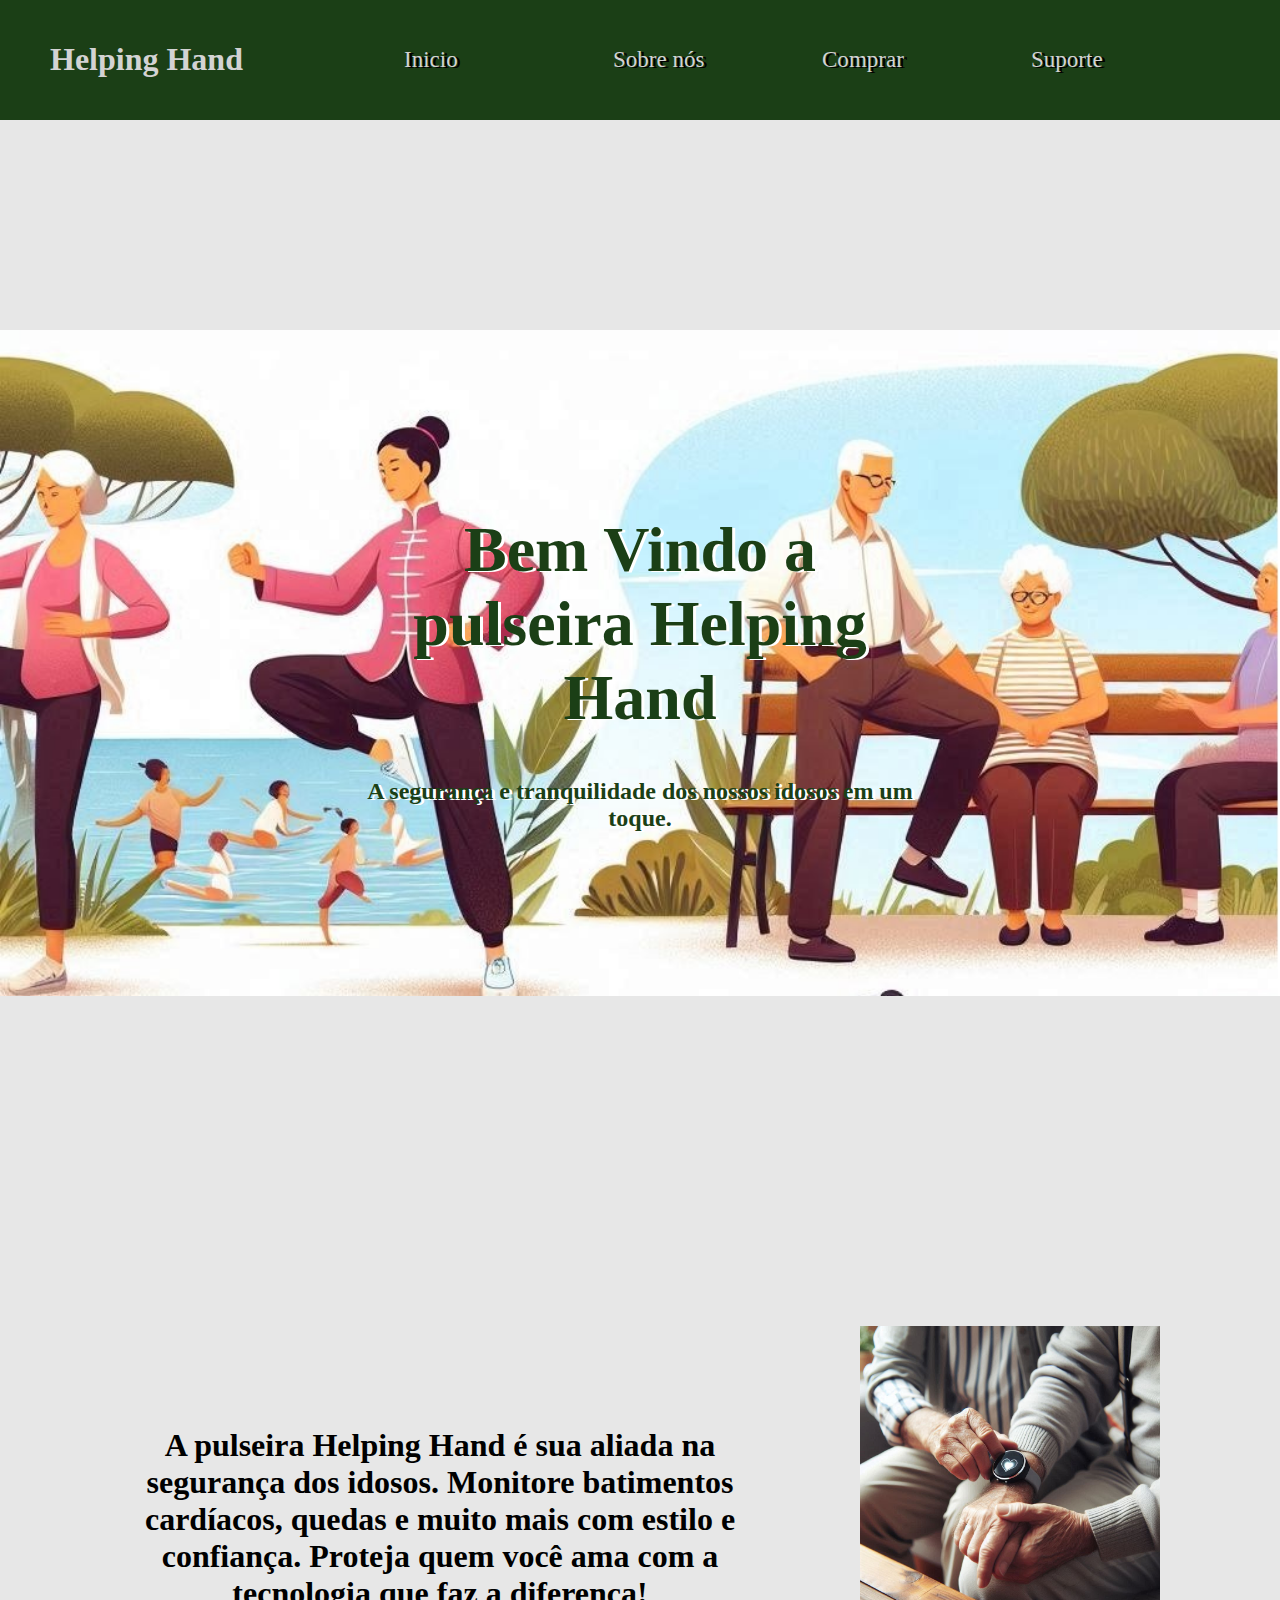
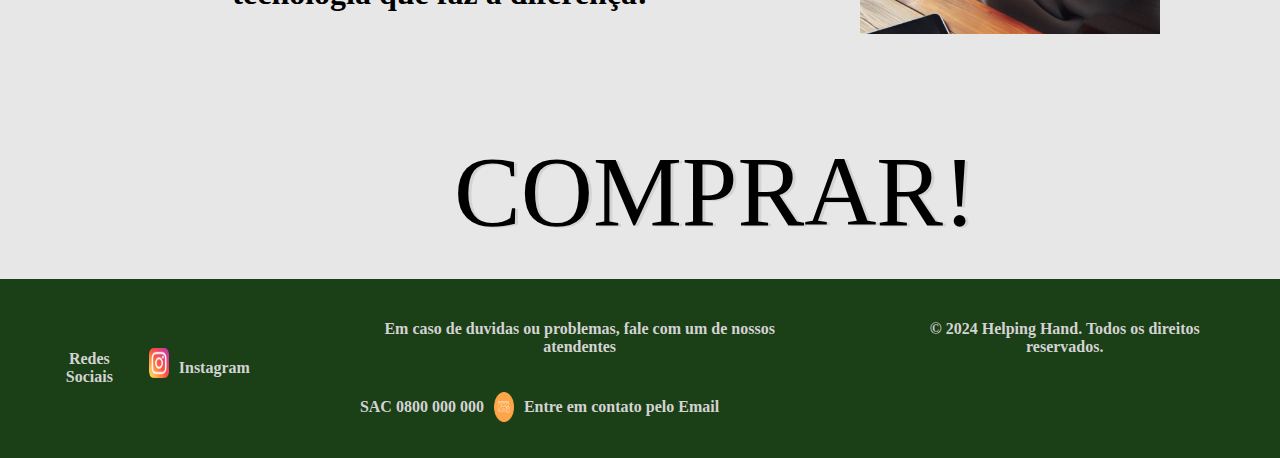
<file: index.html>
<!DOCTYPE html>
<html lang="en">
<head>
    <meta charset="UTF-8">
    <meta name="viewport" content="width=device-width, initial-scale=1.0">
    <title>Helping Hand</title>
    <link href="estilo1.css" rel="stylesheet"/>
</head>
<body>
    <header>
        <section class="section1">
    
           <h1 class="logo">Helping Hand</h3>
            <div class="menu">
                <a href="index.html">Inicio</a>
                <a href="sobreNós.html">Sobre nós</a>
                <a href="compras.html">Comprar</a>
                <a href="suporte.html">Suporte</a>
            </div>
        </section>
    </header>
    <nav class="titulo"> 
        <h1>Bem Vindo a pulseira Helping Hand</h1>
        <h3 class="subtitulo">A segurança e tranquilidade dos nossos idosos em um toque.</h3>
    </nav>
    <main>
        
        
        <div class="imagemMain">
            <h1 class="textohome">
                A pulseira Helping Hand é sua aliada na segurança dos idosos. Monitore batimentos cardíacos, quedas e muito mais com estilo e confiança. Proteja quem você ama com a tecnologia que faz a diferença!
            </h1>
            
            <img src="imagens/pulseira2.jpg" alt="imagem de uma mão de idoso com a pulseira Helping Hand no pulso" class="imagem1">
            
        </div>
        
        <a class="botao" href="compras.html">COMPRAR!</a>
    </main>
    <footer>
        <section class="section3">
            <h4 class="rs">Redes Sociais</h4>
            <div class="redes">
                <div class="insta">
                    <img src="imagens/instagram.png" class="iconers">
                    <h4>Instagram</h4>
                </div>
            </div>
        </section>
        <section class="section4">
            <h4>Em caso de duvidas ou problemas, fale com um de nossos  atendentes</h4>
            <div class="contato">
                <div> 
                    <h4>SAC 0800 000 000</h4>
                </div>
                <div class="email">
                    <img src="imagens/email1.png" class="imgemail">
                    <h4>Entre em contato pelo Email</h4>
                </div>
            </div>
        </section>
        <h4>© 2024 Helping Hand. Todos os direitos reservados.</h4>
        
    </footer>
</body>
</html>
</file>
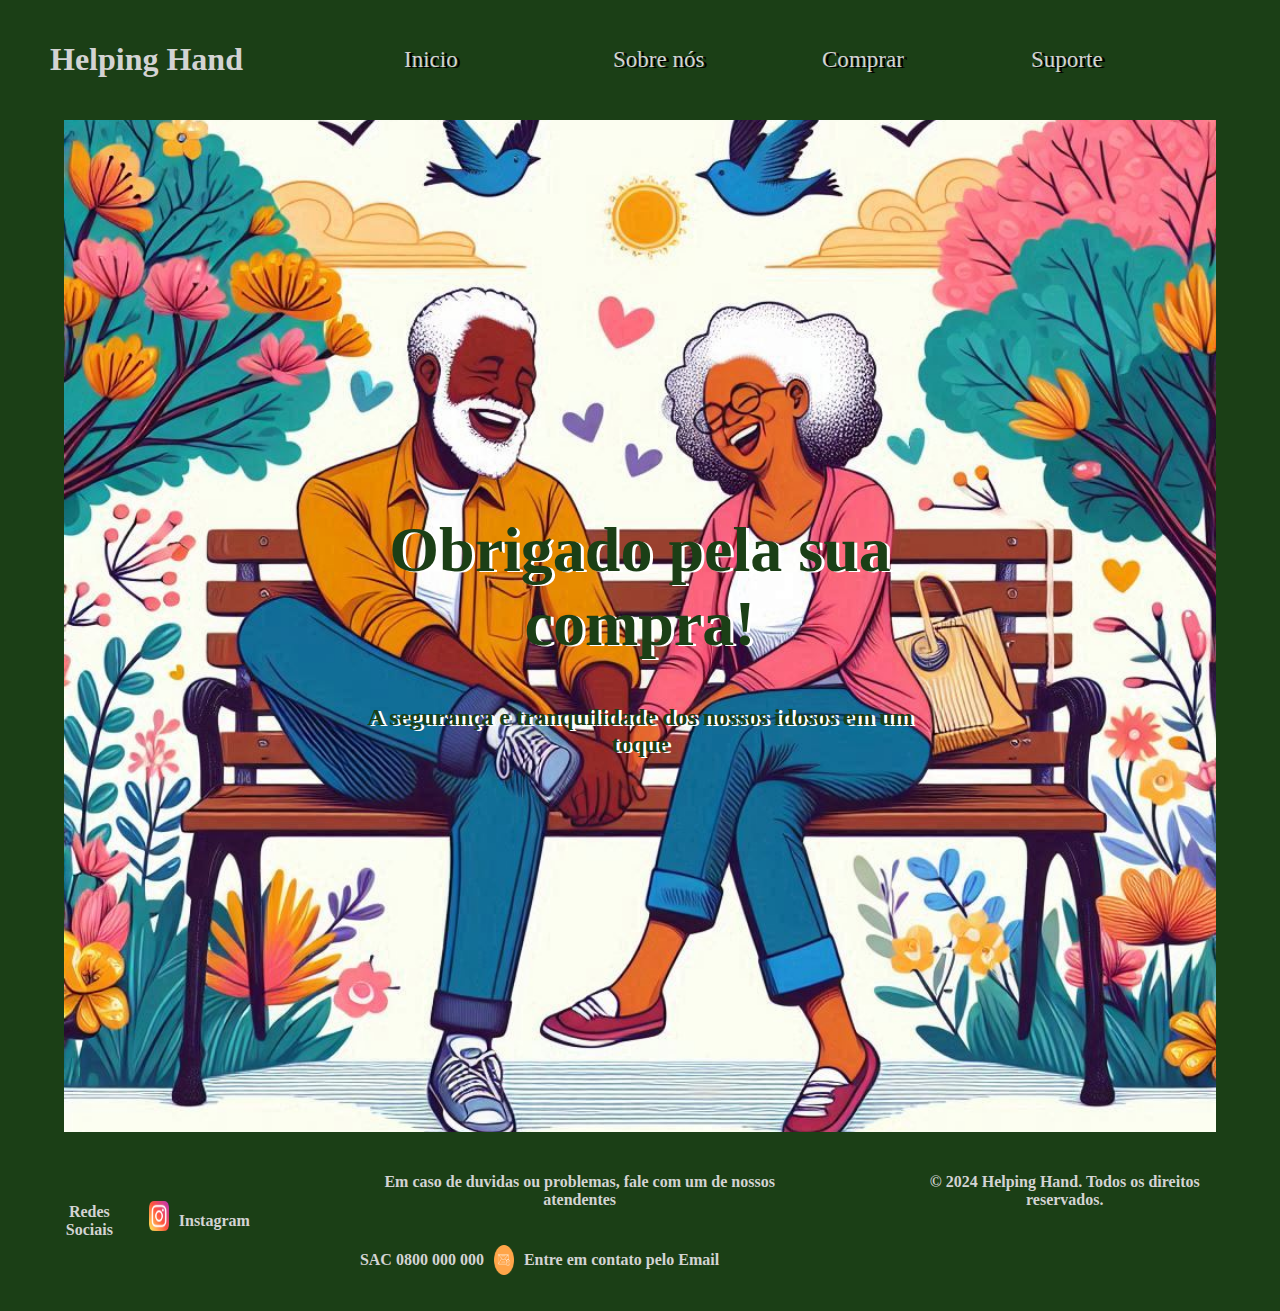
<file: agradecimento.html>
<!DOCTYPE html>
<html lang="en">
<head>
    <meta charset="UTF-8">
    <meta name="viewport" content="width=device-width, initial-scale=1.0">
    <title>Helping Hand</title>
    <link href="agraestilo.css" rel="stylesheet"/>
</head>
<body>
    <header>
        <section class="section1">
    
           <h1 class="logo">Helping Hand</h3>
            <div class="menu">
                <a href="index.html">Inicio</a>
                <a href="sobreNós.html">Sobre nós</a>
                <a href="compras.html">Comprar</a>
                <a href="suporte.html">Suporte</a>
            </div>
        </section>
    </header>
    <nav class="titulo"> 
        <h1>Obrigado pela sua compra!</h1>
        <h3 class="subtitulo">A segurança e tranquilidade dos nossos idosos em um toque</h3>
    </nav>
    <footer>
        <section class="section3">
            <h4 class="rs">Redes Sociais</h4>
            <div class="redes">
                <div class="insta">
                    <img src="imagens/instagram.png" class="iconers">
                    <h4>Instagram</h4>
                </div>
            </div>
        </section>
        <section class="section4">
            <h4>Em caso de duvidas ou problemas, fale com um de nossos  atendentes</h4>
            <div class="contato">
                <div> 
                    <h4>SAC 0800 000 000</h4>
                </div>
                <div class="email">
                    <img src="imagens/email1.png" class="imgemail">
                    <h4>Entre em contato pelo Email</h4>
                </div>
            </div>
        </section>
        <h4>© 2024 Helping Hand. Todos os direitos reservados.</h4>
        
    </footer>
</body>
</html>
</file>
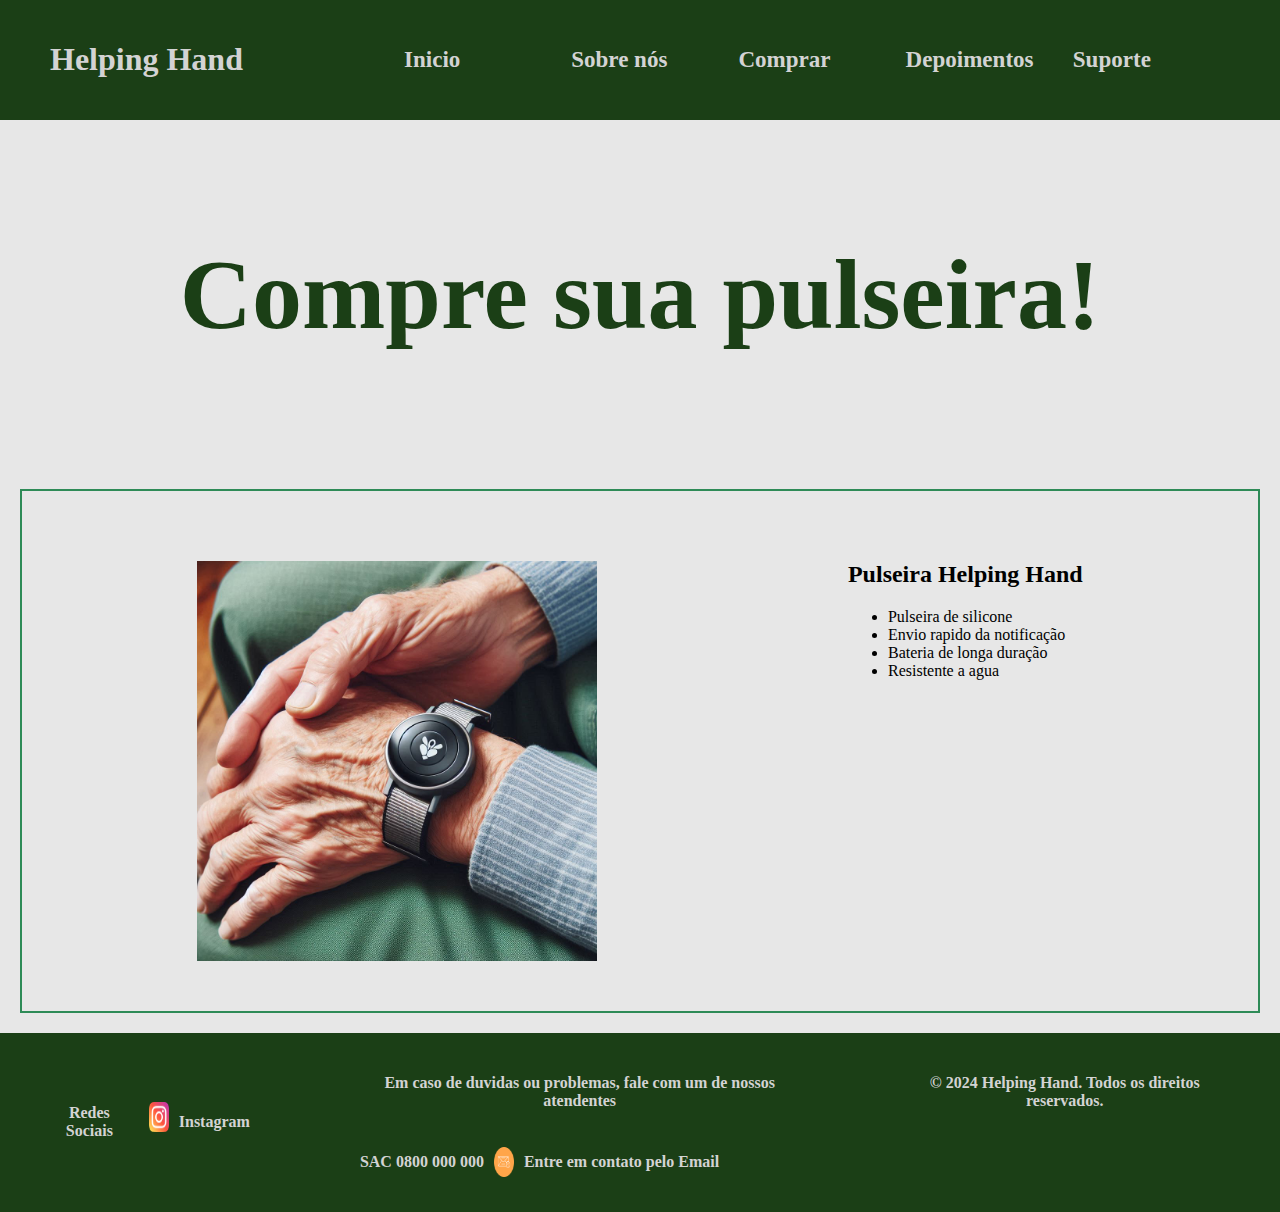
<file: compras.html>
<!DOCTYPE html>
<html lang="en">
<head>
    <meta charset="UTF-8">
    <meta name="viewport" content="width=device-width, initial-scale=1.0">
    <title>Helping Hand</title>
    <link href="estilo3.css" rel="stylesheet"/>
</head>
<body>
    <header>
        <section class="section1">
    
           <h1 class="logo">Helping Hand</h3>
            <div class="menu">
                <a href="indes.html">Inicio</a>
                <a href="sobreNós.html">Sobre nós</a>
                <a href="compras.html">Comprar</a>
                <a href="depoimentos.html">Depoimentos</a>
                <a href="suporte.html">Suporte</a>
            </div>
        </section>
    </header>
    <nav class="titulo"> 
        <h1>Compre sua pulseira!</h1>
    </nav>
    <main>
        <div class="compras">
            <img src="imagens/pulseira.jpg" class="imagem1">
            <div>
                <h2>Pulseira Helping Hand</h2>
                <ul>
                    <li>Pulseira de silicone</li>
                    <li>Envio rapido da notificação</li>
                    <li>Bateria de longa duração</li>
                    <li>Resistente a agua</li>
                </ul>
            </div>
        </div>

    </main>
    <footer>
        <section class="section3">
            <h4 class="rs">Redes Sociais</h4>
            <div class="redes">
                <div class="insta">
                    <img src="imagens/instagram.png" class="iconers">
                    <h4>Instagram</h4>
                </div>
            </div>
        </section>
        <section class="section4">
            <h4>Em caso de duvidas ou problemas, fale com um de nossos  atendentes</h4>
            <div class="contato">
                <div> 
                    <h4>SAC 0800 000 000</h4>
                </div>
                <div class="email">
                    <img src="imagens/email1.png" class="imgemail">
                    <h4>Entre em contato pelo Email</h4>
                </div>
            </div>
        </section>
        <h4>© 2024 Helping Hand. Todos os direitos reservados.</h4>
        
    </footer>
</body>
</html>
</file>
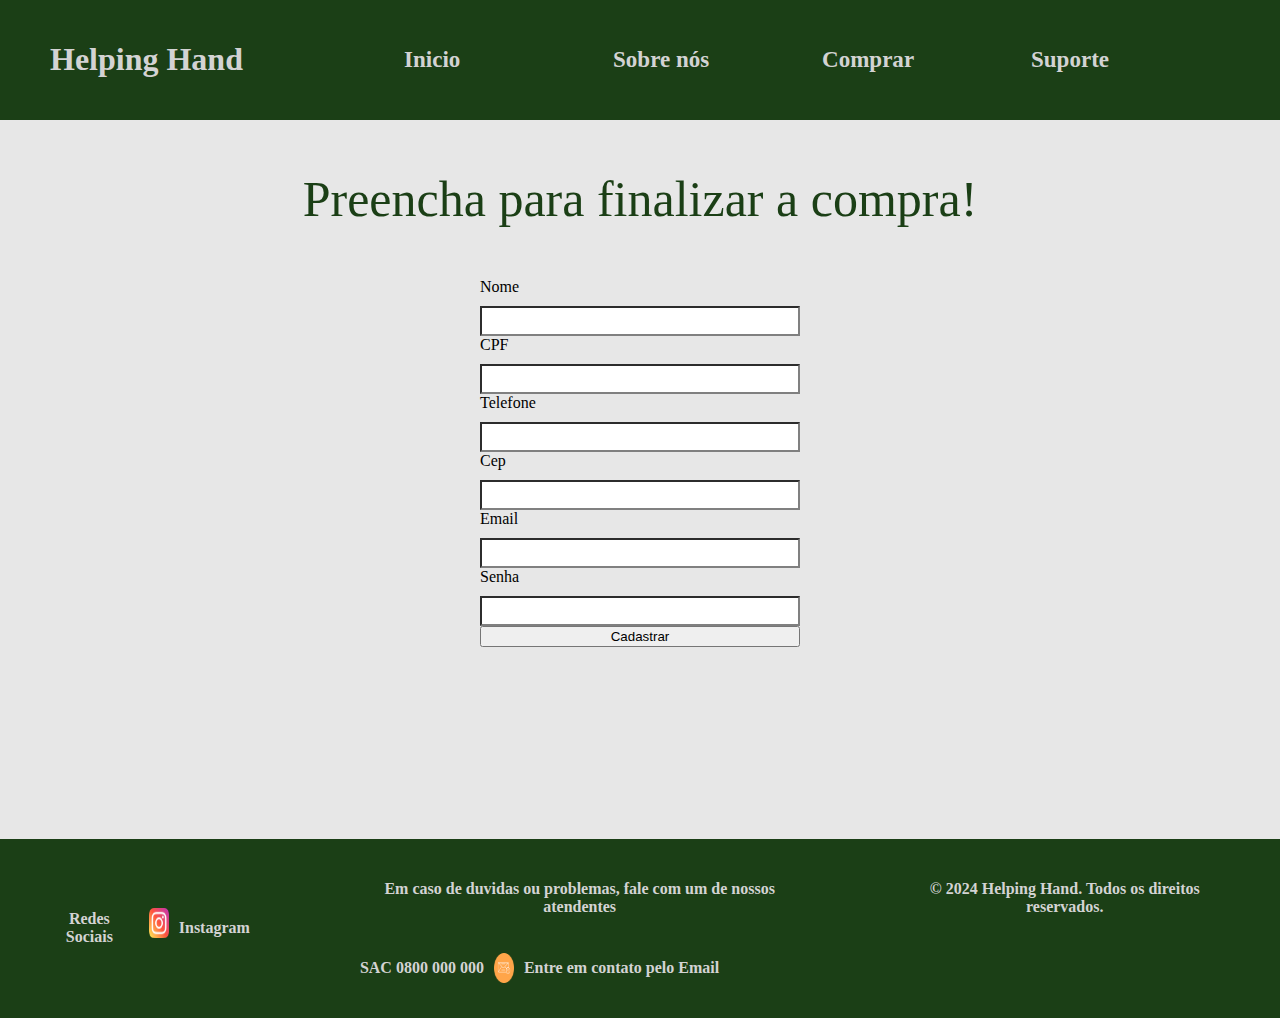
<file: depoimentos.html>
<!DOCTYPE html>
<html lang="en">
<head>
    <meta charset="UTF-8">
    <meta name="viewport" content="width=device-width, initial-scale=1.0">
    <title>Helping Hand</title>
    <link href="estiloDep.css" rel="stylesheet"/>
</head>
<body>
    <header>
        <section class="section1">
    
           <h1 class="logo">Helping Hand</h3>
            <div class="menu">
                <a href="index.html">Inicio</a>
                <a href="sobreNós.html">Sobre nós</a>
                <a href="compras.html">Comprar</a>
                <a href="suporte.html">Suporte</a>
            </div>
        </section>
    </header>
    </header>
    <nav class="titulo"> 
        Preencha para finalizar a compra!
    </nav>
    <main class="login">

        <form>
            <label>Nome</label>
            <input type="name" id="txtname" name="name">
            <label>CPF</label>
            <input type="number" id="txtcpf" name="number">
            <label>Telefone</label>
            <input type="tel" id="txttelefone" name="tel">
            <label>Cep</label>
            <input type="number" id="txtcep" name="cep">
            <label>Email</label>
            <input type="email" id="txtemail" name="email"> 
            <label> Senha</label>
            <input type="password" id="txtsenha" name="password">
            <button type="button" onclick="cadastrar()">Cadastrar</button>
        </form>


        <script src="depJS.JS"></script>
    </main>
    <footer>
        <section class="section3">
            <h4 class="rs">Redes Sociais</h4>
            <div class="redes">
                <div class="insta">
                    <img src="imagens/instagram.png" class="iconers">
                    <h4>Instagram</h4>
                </div>
            </div>
        </section>
        <section class="section4">
            <h4>Em caso de duvidas ou problemas, fale com um de nossos  atendentes</h4>
            <div class="contato">
                <div> 
                    <h4>SAC 0800 000 000</h4>
                </div>
                <div class="email">
                    <img src="imagens/email1.png" class="imgemail">
                    <h4>Entre em contato pelo Email</h4>
                </div>
            </div>
        </section>
        <h4>© 2024 Helping Hand. Todos os direitos reservados.</h4>
        
    </footer>
</body>
</html>
</file>
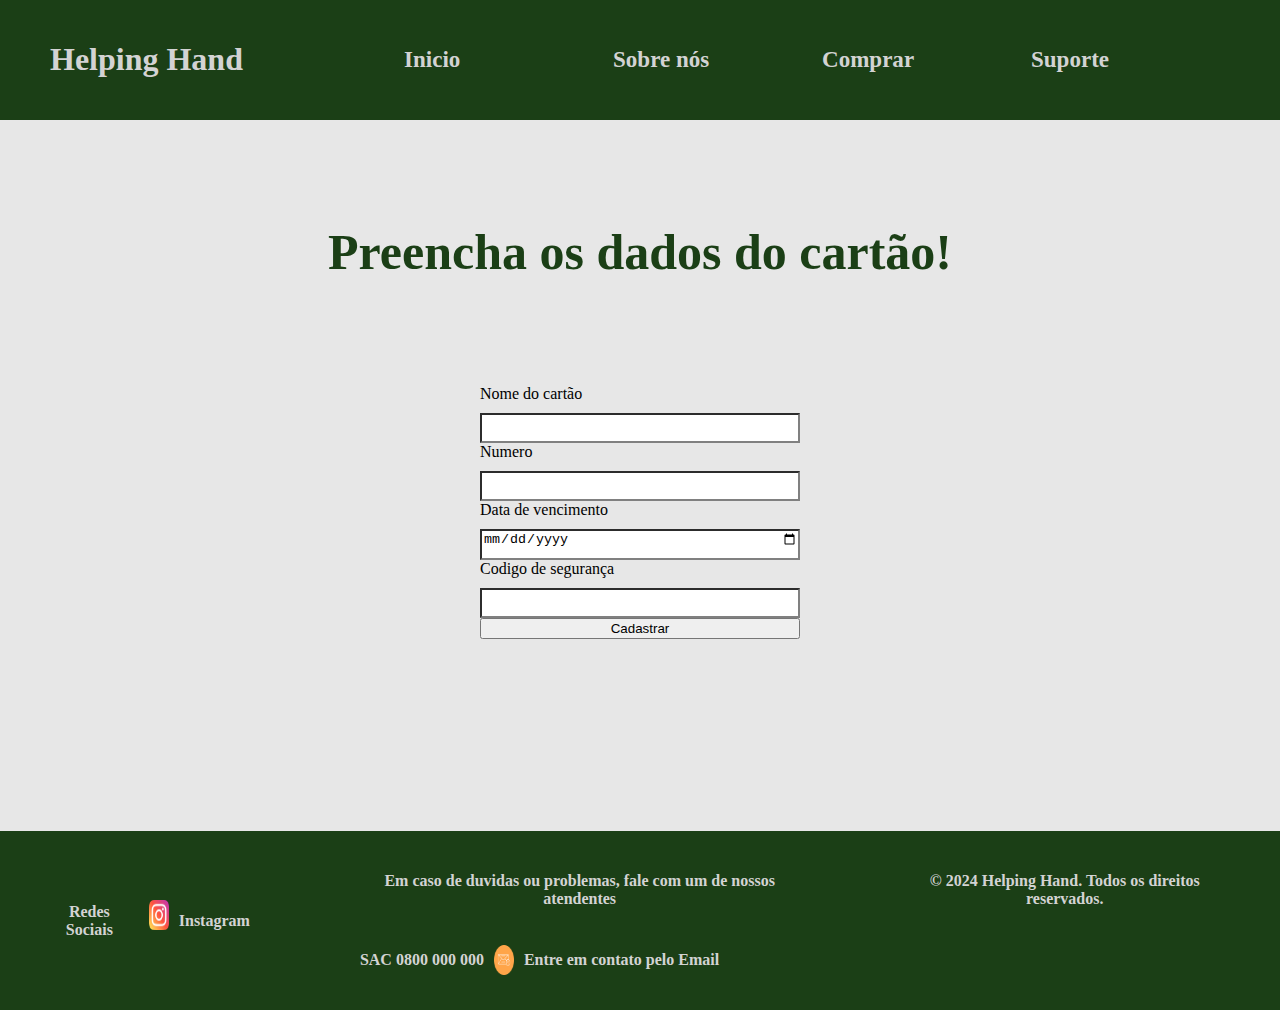
<file: finalizar.html>
<!DOCTYPE html>
<html lang="en">
<head>
    <meta charset="UTF-8">
    <meta name="viewport" content="width=device-width, initial-scale=1.0">
    <title>Helping Hand</title>
    <link href="estilofinal.css" rel="stylesheet"/>
</head>
<body>
    <header>
        <section class="section1">
    
           <h1 class="logo">Helping Hand</h3>
            <div class="menu">
                <a href="index.html">Inicio</a>
                <a href="sobreNós.html">Sobre nós</a>
                <a href="compras.html">Comprar</a>
                <a href="suporte.html">Suporte</a>
            </div>
        </section>
    </header>
    </header>
    <nav> 
        <h1 id="titulonav">Preencha os dados do cartão!</h1>
    </nav>
    <main class="login">

        <form>
            <label>Nome do cartão</label>
            <input type="name" id="txtname" name="name">
            <label>Numero</label>
            <input type="number" id="txtnum" name="number">
            <label>Data de vencimento</label>
            <input type="date" id="txtdate" name="date">
            <label>Codigo de segurança</label>
            <input type="number" id="txtcod" name="number">
            <button type="button" onclick="cadastrarfinal()">Cadastrar</button>
        </form>


        <script src="finaljs.js"></script>
    </main>
    <footer>
        <section class="section3">
            <h4 class="rs">Redes Sociais</h4>
            <div class="redes">
                <div class="insta">
                    <img src="imagens/instagram.png" class="iconers">
                    <h4>Instagram</h4>
                </div>
            </div>
        </section>
        <section class="section4">
            <h4>Em caso de duvidas ou problemas, fale com um de nossos  atendentes</h4>
            <div class="contato">
                <div> 
                    <h4>SAC 0800 000 000</h4>
                </div>
                <div class="email">
                    <img src="imagens/email1.png" class="imgemail">
                    <h4>Entre em contato pelo Email</h4>
                </div>
            </div>
        </section>
        <h4>© 2024 Helping Hand. Todos os direitos reservados.</h4>
        
    </footer>
</body>
</html>
</file>
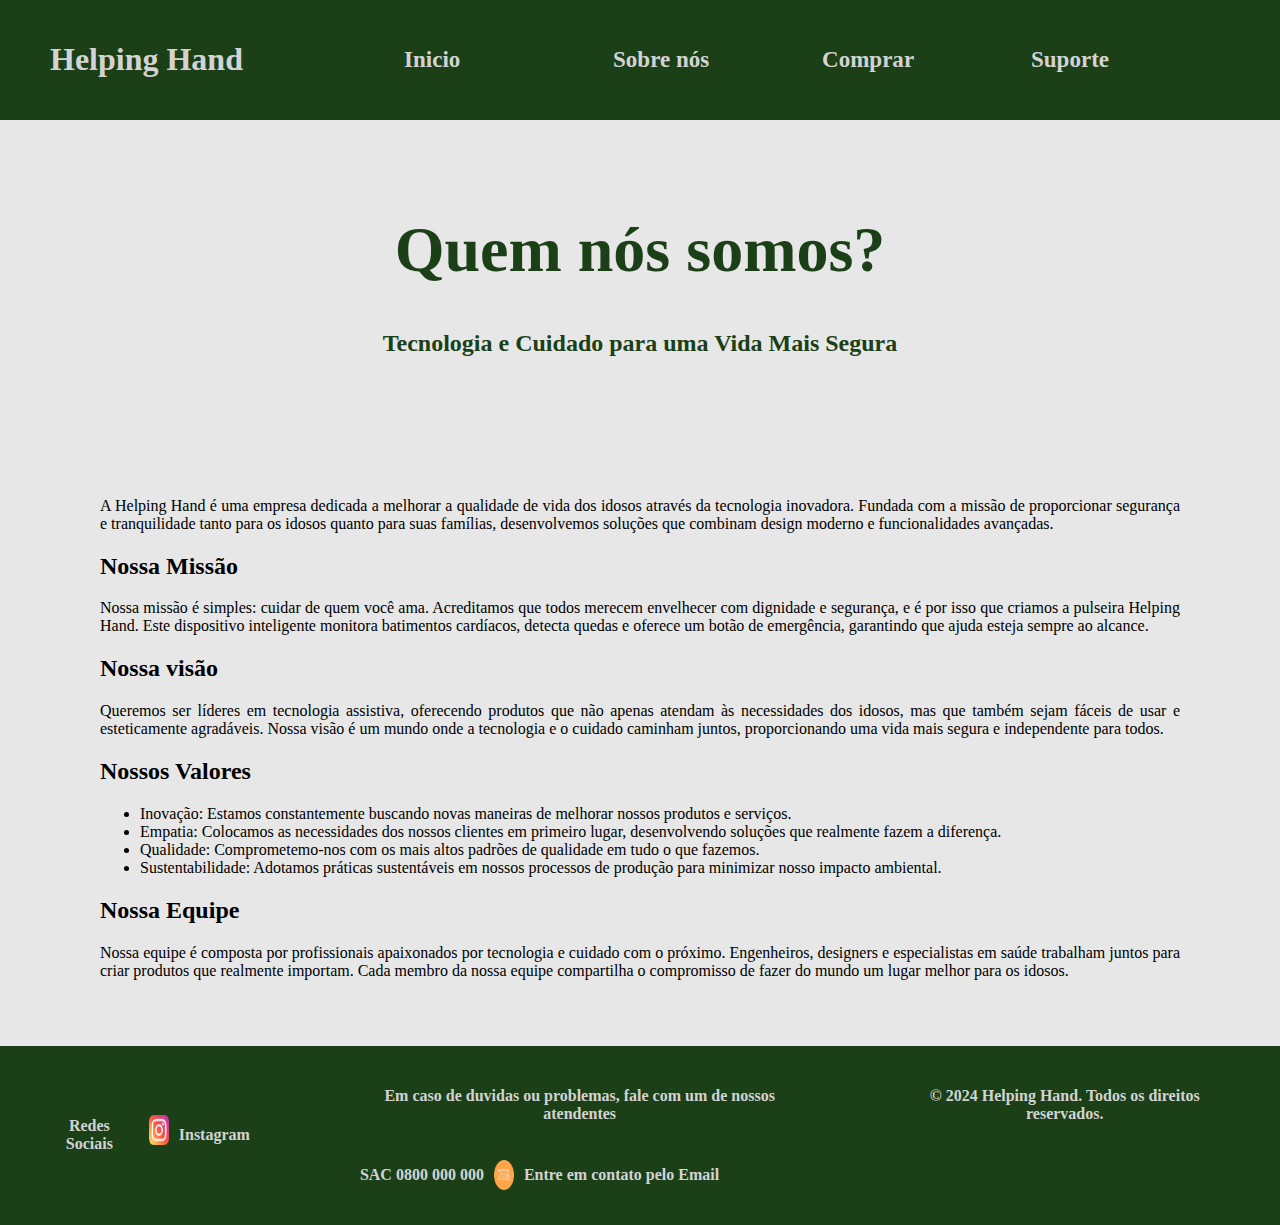
<file: sobreNós.html>
<!DOCTYPE html>
<html lang="en">
<head>
    <meta charset="UTF-8">
    <meta name="viewport" content="width=device-width, initial-scale=1.0">
    <title>Helping Hand</title>
    <link href="estilo2.css" rel="stylesheet"/>
</head>
<body>
    <header>
        <section class="section1">
    
           <h1 class="logo">Helping Hand</h3>
            <div class="menu">
                <a href="index.html">Inicio</a>
                <a href="sobreNós.html">Sobre nós</a>
                <a href="compras.html">Comprar</a>
                <a href="suporte.html">Suporte</a>
            </div>
        </section>
    </header>
    <nav class="titulo"> 
        <h1>Quem nós somos?</h1>
        <h3 class="subtitulo">Tecnologia e Cuidado para uma Vida Mais Segura</h3>
    </nav>
    <main class="textohome">
        <p>
            A Helping Hand é uma empresa dedicada a melhorar a qualidade de vida dos idosos através da tecnologia inovadora. Fundada com a missão de proporcionar segurança e tranquilidade tanto para os idosos quanto para suas famílias, desenvolvemos soluções que combinam design moderno e funcionalidades avançadas.
        </p>
        <h2>Nossa Missão</h2>
        <p>Nossa missão é simples: cuidar de quem você ama. Acreditamos que todos merecem envelhecer com dignidade e segurança, e é por isso que criamos a pulseira Helping Hand. Este dispositivo inteligente monitora batimentos cardíacos, detecta quedas e oferece um botão de emergência, garantindo que ajuda esteja sempre ao alcance.</p>
        <h2>Nossa visão</h2>
        <p>Queremos ser líderes em tecnologia assistiva, oferecendo produtos que não apenas atendam às necessidades dos idosos, mas que também sejam fáceis de usar e esteticamente agradáveis. Nossa visão é um mundo onde a tecnologia e o cuidado caminham juntos, proporcionando uma vida mais segura e independente para todos.</p>
        <h2>Nossos Valores</h2>
        <ul>
            <li> Inovação: Estamos constantemente buscando novas maneiras de melhorar nossos produtos e serviços.</li>
            <li>Empatia: Colocamos as necessidades dos nossos clientes em primeiro lugar, desenvolvendo soluções que realmente fazem a diferença.</li>
            <li>Qualidade: Comprometemo-nos com os mais altos padrões de qualidade em tudo o que fazemos.</li>
            <li>Sustentabilidade: Adotamos práticas sustentáveis em nossos processos de produção para minimizar nosso impacto ambiental.</li>
        </ul>
        <h2>Nossa Equipe</h2>
        <p>Nossa equipe é composta por profissionais apaixonados por tecnologia e cuidado com o próximo. Engenheiros, designers e especialistas em saúde trabalham juntos para criar produtos que realmente importam. Cada membro da nossa equipe compartilha o compromisso de fazer do mundo um lugar melhor para os idosos.</p>
        
    </main>
    <footer>
        <section class="section3">
            <h4 class="rs">Redes Sociais</h4>
            <div class="redes">
                <div class="insta">
                    <img src="imagens/instagram.png" class="iconers">
                    <h4>Instagram</h4>
                </div>
            </div>
        </section>
        <section class="section4">
            <h4>Em caso de duvidas ou problemas, fale com um de nossos  atendentes</h4>
            <div class="contato">
                <div> 
                    <h4>SAC 0800 000 000</h4>
                </div>
                <div class="email">
                    <img src="imagens/email1.png" class="imgemail">
                    <h4>Entre em contato pelo Email</h4>
                </div>
            </div>
        </section>
        <h4>© 2024 Helping Hand. Todos os direitos reservados.</h4>
        
    </footer>
</body>
</html>
</file>
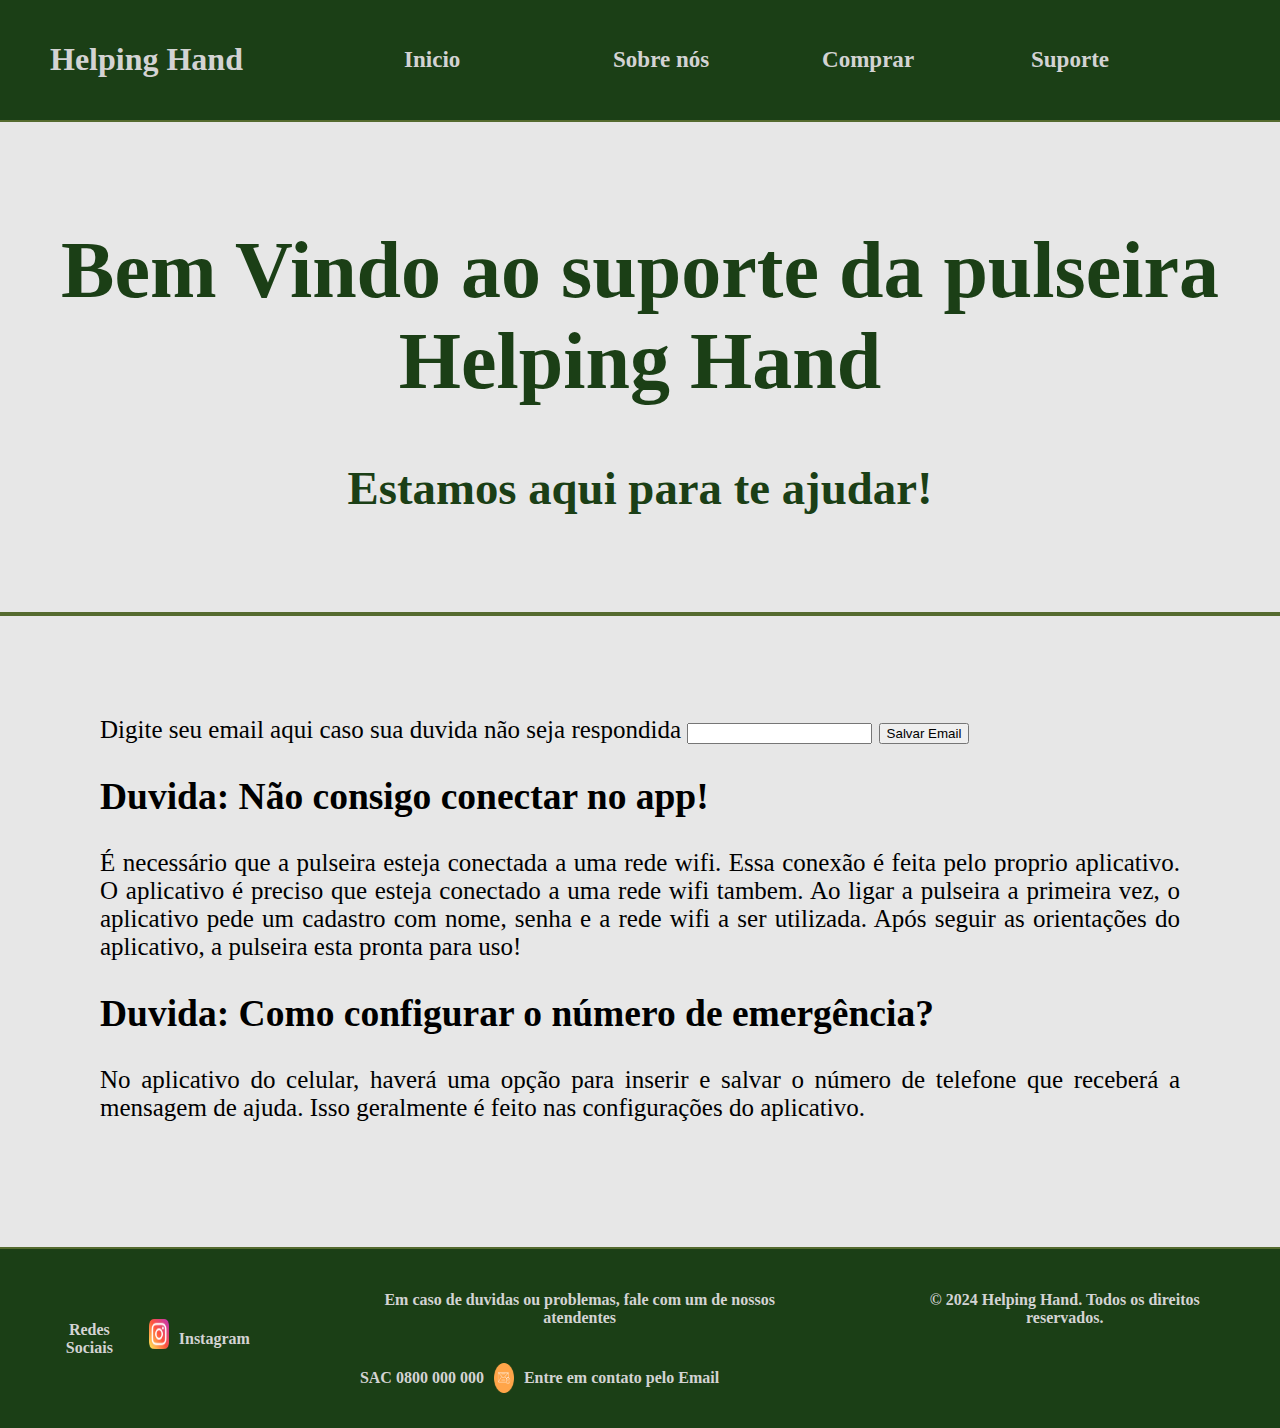
<file: suporte.html>
<!DOCTYPE html>
<html lang="en">
<head>
    <meta charset="UTF-8">
    <meta name="viewport" content="width=device-width, initial-scale=1.0">
    <title>Helping Hand</title>
    <link href="estiloSuporte.css" rel="stylesheet"/>
</head>
<body>
    <header>
        <section class="section1">
    
           <h1 class="logo">Helping Hand</h3>
            <div class="menu">
                <a href="index.html">Inicio</a>
                <a href="sobreNós.html">Sobre nós</a>
                <a href="compras.html">Comprar</a>
                <a href="suporte.html">Suporte</a>
            </div>
        </section>
    </header>
    <nav class="titulo"> 
        <h1>Bem Vindo ao suporte da pulseira Helping Hand</h1>
        <h3 class="subtitulo">Estamos aqui para te ajudar!</h3>
    </nav>
    <main class="texto">
        <form>
            <label>Digite seu email aqui caso sua duvida não seja respondida</label>
            <input type="email" id="email" name="email"> 
            <button type="submit" onclick="enviarEmail()">Salvar Email</button>
            <p id="msg"></p>
        </form>
        
        <h2>Duvida: Não consigo conectar no app!</h2>
        <p>É necessário que a pulseira esteja conectada a uma rede wifi. Essa conexão é feita pelo proprio aplicativo.
            O aplicativo é preciso que esteja conectado a uma rede wifi tambem. Ao ligar a pulseira a primeira vez, o aplicativo pede um cadastro com nome, senha e a rede wifi a ser utilizada. Após seguir as orientações do aplicativo, a pulseira esta pronta para uso!
        </p>
        <h2>Duvida: Como configurar o número de emergência?</h2>
        <p>No aplicativo do celular, haverá uma opção para inserir e salvar o número de telefone que receberá a mensagem de ajuda. Isso geralmente é feito nas configurações do aplicativo.</p>
    




        <script src="suporteJS.js"></script>
    </main>
    <footer>
        <section class="section3">
            <h4 class="rs">Redes Sociais</h4>
            <div class="redes">
                <div class="insta">
                    <img src="imagens/instagram.png" class="iconers">
                    <h4>Instagram</h4>
                </div>
            </div>
        </section>
        <section class="section4">
            <h4>Em caso de duvidas ou problemas, fale com um de nossos  atendentes</h4>
            <div class="contato">
                <div> 
                    <h4>SAC 0800 000 000</h4>
                </div>
                <div class="email">
                    <img src="imagens/email1.png" class="imgemail">
                    <h4>Entre em contato pelo Email</h4>
                </div>
            </div>
        </section>
        <h4>© 2024 Helping Hand. Todos os direitos reservados.</h4>
        
    </footer>
</body>
</html>
</file>
<file: estilo1.css>
body{
    padding: 0;
    margin: 0;
    background-color: rgb(231, 231, 231);
}
header{
    background-color: rgb(27, 63, 22);
}
nav{
    background-image: url(imagens/fundoNAV.jpeg);
    background-repeat: no-repeat;
    background-position: center;
    background-size: 100%;
}

.section1{
    padding: 20px 50px;
    display: flex;
    justify-content: space-between;
    align-items: center;
}

.menu, a{
   text-decoration: none;
    color: rgb(211, 211, 211);
    font-size: larger;
    text-shadow: 3px 1px black;
    display: flex;
    flex-direction:row;
    gap: 10px;
    width: 70%;
}

a:hover{
    color: rgb(255,255,153);
    font-weight: lighter;
}

.logo{
    font-size: xx-large;
    color: rgb(211, 211, 211);
}

.titulo{
    font-size: xx-large;
    text-shadow: 3px 1px #ffffff;
    color: rgb(27, 63, 22);
    text-align: center;
    padding: 350px;   
}

.subtitulo{
    text-align: center;
    font-size: x-large;
}



.textohome{
    padding-top:80px;
    text-align: center;
    align-items: center;
}

.imagem1{
    width: 300px;
    padding-left: 100px;
}

.imagemMain{
    display: flex;
    justify-content: space-between;
    margin: 100px;
}

.botao{
    margin-left: 35%;
    margin-bottom: 10px;
    color: black;
    text-shadow: 3px 1px rgb(211, 211, 211);
    font-size: 100px;
}

main{
    background-color:rgb(231, 231, 231);
    padding: 20px;
}

.insta{
    display: flex;
    flex-wrap: row;
    padding: 10px;
}

.redes{
    display: flex;
    flex-direction: column;
    align-items: center;

}

.section3{
    display: flex;
    justify-content: space-around;
    align-items: center;
}

.iconers, .imgemail{
    width: 20px;
    height: 30px;
    padding: 10px;
}

.contato, .email{
    display: flex;
    flex-direction:row;
    align-items: center;
}

footer{
    background-color: rgb(27, 63, 22);
    padding: 20px 50px;
    display: flex;
    gap:100px;
    text-align: center;
    justify-content: space-between;
    color: rgb(211, 211, 211);
}
</file>
<file: agraestilo.css>
body{
    padding: 0;
    margin: 0;
    background-color: rgb(27, 63, 22);
}
header{
    background-color: rgb(27, 63, 22);
}
nav{
    background-image: url(imagens/idososffelizes.jpg);
    background-repeat: no-repeat;
    background-position: center;
    background-size: 90%;

}

.section1{
    padding: 20px 50px;
    display: flex;
    justify-content: space-between;
    align-items: center;
}

.menu, a{
   text-decoration: none;
    color: rgb(211, 211, 211);
    font-size: larger;
    text-shadow: 3px 1px black;
    display: flex;
    flex-direction:row;
    gap: 10px;
    width: 70%;
}

a:hover{
    color: rgb(255,255,153);
    font-weight: lighter;
}

.logo{
    font-size: xx-large;
    color: rgb(211, 211, 211);
}

.titulo{
    font-size: xx-large;
    text-shadow: 3px 1px #ffffff;
    color: rgb(27, 63, 22);
    text-align: center;
    padding: 350px;   
}

.subtitulo{
    text-align: center;
    font-size: x-large;
}




.imagem1{
    width: 300px;
    padding-left: 100px;
}



.insta{
    display: flex;
    flex-wrap: row;
    padding: 10px;
}

.redes{
    display: flex;
    flex-direction: column;
    align-items: center;

}

.section3{
    display: flex;
    justify-content: space-around;
    align-items: center;
}

.iconers, .imgemail{
    width: 20px;
    height: 30px;
    padding: 10px;
}

.contato, .email{
    display: flex;
    flex-direction:row;
    align-items: center;
}

footer{
    background-color: rgb(27, 63, 22);
    padding: 20px 50px;
    display: flex;
    gap:100px;
    text-align: center;
    justify-content: space-between;
    color: rgb(211, 211, 211);
}
</file>
<file: estilo3.css>
body{
    padding: 0;
    margin: 0; 
}

header{
    background-color: rgb(27, 63, 22);
}

.section1{
    padding: 20px 50px;
    display: flex;
    justify-content: space-between;
    align-items: center;
}

.menu, a{
   text-decoration: none;
    color: rgb(211, 211, 211);
    font-size: larger;
    font-weight: bolder;
    display: flex;
    flex-direction:row;
    gap: 10px;
    width: 70%;
}

a:hover{
    color: rgb(255,255,153);
    font-weight: lighter;
}

.logo{
    font-size: xx-large;
    color: rgb(211, 211, 211);
}

.titulo{
    font-size: 50px;
    color: rgb(27, 63, 22);
    text-align: center;
    padding: 50px 10px;   
}

.compras{
    display: flex;
    justify-content: space-around;
    border: 2px solid seagreen;
    padding: 50px;
}

.textoCompras{
    font-size: 25px;
    text-align: left;
}

.botao{
    display: inline-block;
    font-size: large;
    padding: 20px 20px;
    color: white;
    background-color: black;
    text-align: center;
    border-radius: 10px;
}

.imagem1{
    width: 400px;
    height: 400px;
    text-align: center;
    padding-top: 20px;
}

nav, main{
    background-color:rgb(231, 231, 231);
    padding: 20px;
}

 
.insta{
    display: flex;
    flex-wrap: row;
    padding: 10px;
}

.redes{
    display: flex;
    flex-direction: column;
    align-items: center;

}

.section3{
    display: flex;
    justify-content: space-around;
    align-items: center;
}

.iconers, .imgemail{
    width: 20px;
    height: 30px;
    padding: 10px;
}

.contato, .email{
    display: flex;
    flex-direction:row;
    align-items: center;
}

footer{
    background-color: rgb(27, 63, 22);
    padding: 20px 50px;
    display: flex;
    gap:100px;
    text-align: center;
    justify-content: space-between;
    color: rgb(211, 211, 211);
}
</file>
<file: estiloDep.css>
body{
    padding: 0;
    margin: 0; 
}

header{
    background-color: rgb(27, 63, 22);
}

.section1{
    padding: 20px 50px;
    display: flex;
    justify-content: space-between;
    align-items: center;
}

.menu, a{
   text-decoration: none;
    color: rgb(211, 211, 211);
    font-size: larger;
    font-weight: bolder;
    display: flex;
    flex-direction:row;
    gap: 10px;
    width: 70%;
}

a:hover{
    color: rgb(255,255,153);
    font-weight: lighter;
}

.logo{
    font-size: xx-large;
    color: rgb(211, 211, 211);
}

.titulo{
    font-size: 50px;
    color: rgb(27, 63, 22);
    text-align: center;
    padding: 50px 10px;   
}

form, main{
    background-color:rgb(231, 231, 231);
    display: flex;
    flex-direction: column;
    padding-left:25%;
    padding-right: 25%;
    padding-bottom: 10%;
}
label, input{
    padding-bottom: 10px;
    border-color: grey;
}

.botao{
    display: inline-block;
    font-size: large;
    padding: 20px 20px;
    color: white;
    background-color: black;
    text-align: center;
    border-radius: 10px;
}

nav{
    background-color:rgb(231, 231, 231);
    padding: 20px;
}

 
.insta{
    display: flex;
    flex-wrap: row;
    padding: 10px;
}

.redes{
    display: flex;
    flex-direction: column;
    align-items: center;

}

.section3{
    display: flex;
    justify-content: space-around;
    align-items: center;
}

.iconers, .imgemail{
    width: 20px;
    height: 30px;
    padding: 10px;
}

.contato, .email{
    display: flex;
    flex-direction:row;
    align-items: center;
}

footer{
    background-color: rgb(27, 63, 22);
    padding: 20px 50px;
    display: flex;
    gap:100px;
    text-align: center;
    justify-content: space-between;
    color: rgb(211, 211, 211);
}
</file>
<file: estilofinal.css>
body{
    padding: 0;
    margin: 0; 
}

header{
    background-color: rgb(27, 63, 22);
}

.section1{
    padding: 20px 50px;
    display: flex;
    justify-content: space-between;
    align-items: center;
}

.menu, a{
   text-decoration: none;
    color: rgb(211, 211, 211);
    font-size: larger;
    font-weight: bolder;
    display: flex;
    flex-direction:row;
    gap: 10px;
    width: 70%;
}

a:hover{
    color: rgb(255,255,153);
    font-weight: lighter;
}

.logo{
    font-size: xx-large;
    color: rgb(211, 211, 211);
}

#titulonav{
    font-size: 50px;
    color: rgb(27, 63, 22);
    text-align: center;
    padding: 50px 10px;   
}

form, main{
    background-color:rgb(231, 231, 231);
    display: flex;
    flex-direction: column;
    padding-left:25%;
    padding-right: 25%;
    padding-bottom: 10%;
}
label, input{
    padding-bottom: 10px;
    border-color: grey;
}

.botao{
    display: inline-block;
    font-size: large;
    padding: 20px 20px;
    color: white;
    background-color: black;
    text-align: center;
    border-radius: 10px;
}

nav{
    background-color:rgb(231, 231, 231);
    padding: 20px;
}

 
.insta{
    display: flex;
    flex-wrap: row;
    padding: 10px;
}

.redes{
    display: flex;
    flex-direction: column;
    align-items: center;

}

.section3{
    display: flex;
    justify-content: space-around;
    align-items: center;
}

.iconers, .imgemail{
    width: 20px;
    height: 30px;
    padding: 10px;
}

.contato, .email{
    display: flex;
    flex-direction:row;
    align-items: center;
}

footer{
    background-color: rgb(27, 63, 22);
    padding: 20px 50px;
    display: flex;
    gap:100px;
    text-align: center;
    justify-content: space-between;
    color: rgb(211, 211, 211);
}
</file>
<file: estilo2.css>
body{
    padding: 0;
    margin: 0; 
}

header{
    background-color: rgb(27, 63, 22);
}

.section1{
    padding: 20px 50px;
    display: flex;
    justify-content: space-between;
    align-items: center;
}

.menu, a{
   text-decoration: none;
    color: rgb(211, 211, 211);
    font-size: larger;
    font-weight: bolder;
    display: flex;
    flex-direction:row;
    gap: 10px;
    width: 70%;
}

a:hover{
    color: rgb(255,255,153);
    font-weight: lighter;
}

.logo{
    font-size: xx-large;
    color: rgb(211, 211, 211);
}

.titulo{
    font-size: xx-large;
    color: rgb(27, 63, 22);
    text-align: center;
    padding: 50px 10px;   
}

.subtitulo{
    text-align: center;
    font-size: x-large;
}

.textohome{
    padding: 50px 100px;
    text-align: justify ;
}

.imagem1{
    width: 300px;
    text-align: center;
    padding-left: 20%;
    padding-bottom: 10px;
}

nav, main{
    background-color:rgb(231, 231, 231);
    padding: 20px;
}



 
.insta{
    display: flex;
    flex-wrap: row;
    padding: 10px;
}

.redes{
    display: flex;
    flex-direction: column;
    align-items: center;

}

.section3{
    display: flex;
    justify-content: space-around;
    align-items: center;
}

.iconers, .imgemail{
    width: 20px;
    height: 30px;
    padding: 10px;
}

.contato, .email{
    display: flex;
    flex-direction:row;
    align-items: center;
}

footer{
    background-color: rgb(27, 63, 22);
    padding: 20px 50px;
    display: flex;
    gap:100px;
    text-align: center;
    justify-content: space-between;
    color: rgb(211, 211, 211);
}
</file>
<file: estiloSuporte.css>
body{
    padding: 0;
    margin: 0; 
}

header{
    background-color: rgb(27, 63, 22);
}

.section1{
    padding: 20px 50px;
    display: flex;
    justify-content: space-between;
    align-items: center;
}

.menu, a{
   text-decoration: none;
    color: rgb(211, 211, 211);
    font-size: larger;
    font-weight: bolder;
    display: flex;
    flex-direction:row;
    gap: 10px;
    width: 70%;
}

a:hover{
    color: rgb(255,255,153);
    font-weight: lighter;
}

.logo{
    font-size: xx-large;
    color: rgb(211, 211, 211);
}

.titulo{
    font-size: 40px;
    color: rgb(27, 63, 22);
    text-align: center;
    padding: 50px 10px; 

}

.texto{
    padding: 100px;
    font-size: 25px;
    text-align: justify;
}



.botao{
    display: inline-block;
    font-size: large;
    padding: 20px 20px;
    color: white;
    background-color: black;
    text-align: center;
    border-radius: 10px;
}

.imagem1{
    width: 450px;
    text-align: center;
    padding-left: 15%;
    padding-bottom: 10px;
}

nav, main{
    background-color:rgb(231, 231, 231);
    padding: 20px;
    border-top: 2px solid darkolivegreen;
    border-bottom: 2px solid darkolivegreen;

}

 
.insta{
    display: flex;
    flex-wrap: row;
    padding: 10px;
}

.redes{
    display: flex;
    flex-direction: column;
    align-items: center;

}

.section3{
    display: flex;
    justify-content: space-around;
    align-items: center;
}

.iconers, .imgemail{
    width: 20px;
    height: 30px;
    padding: 10px;
}

.contato, .email{
    display: flex;
    flex-direction:row;
    align-items: center;
}

footer{
    background-color: rgb(27, 63, 22);
    padding: 20px 50px;
    display: flex;
    gap:100px;
    text-align: center;
    justify-content: space-between;
    color: rgb(211, 211, 211);
}
</file>
